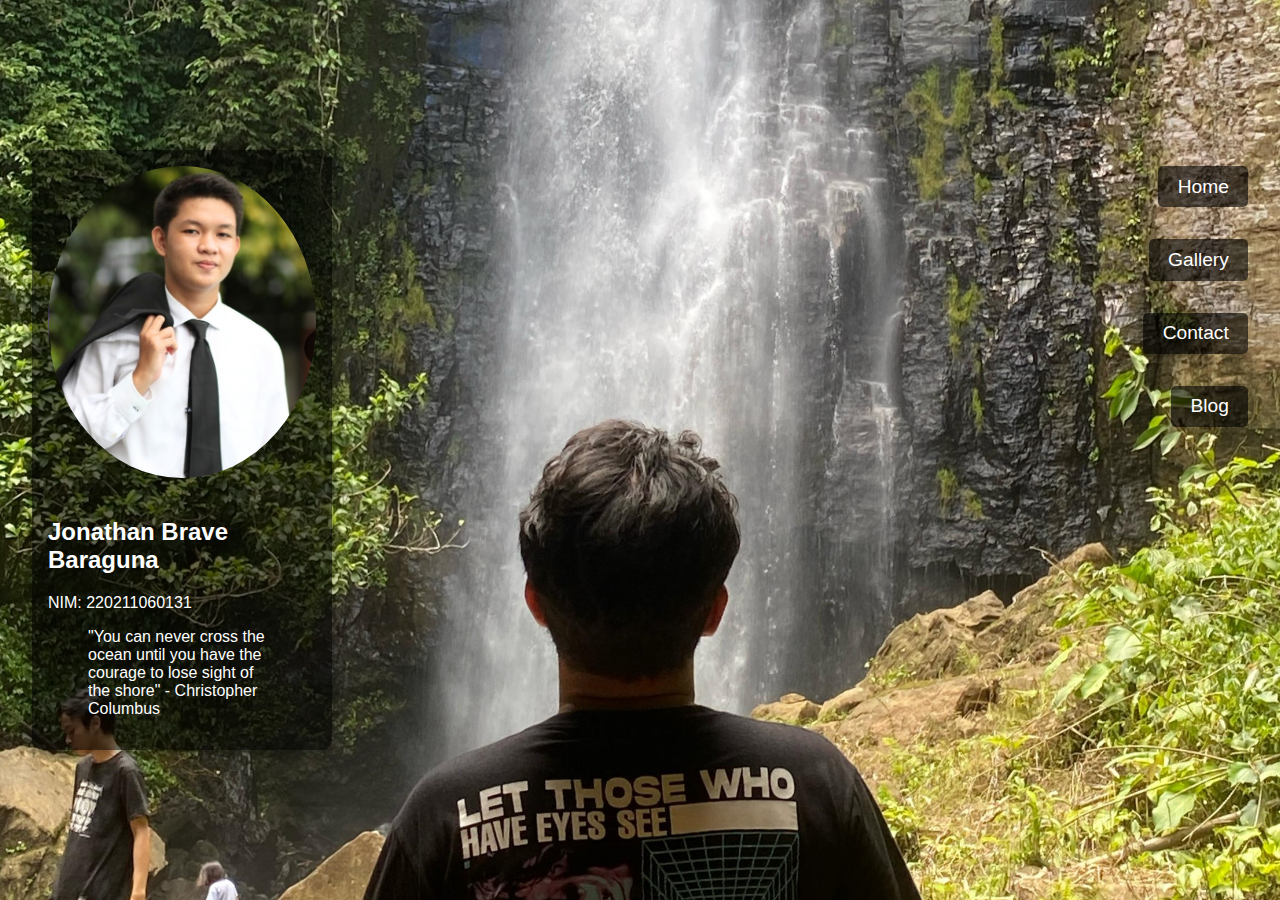
<file: index.html>
<!DOCTYPE html>
<html lang="en">
<head>
    <meta charset="UTF-8">
    <meta name="viewport" content="width=device-width, initial-scale=1.0">
    <title>Homepage</title>
    <link rel="stylesheet" href="homepage3.css">
</head>
<body>
    <div class="container">
        <div class="left">
            <section class="profile">
                <img src="profil dan background/joo.png" alt="Your Photo" class="profile-photo">
                <h2>Jonathan Brave Baraguna</h2>
                <p>NIM: 220211060131</p>
                <blockquote>"You can never cross the ocean until you have the courage to lose sight of the shore" - Christopher Columbus</blockquote>
            </section>
        </div>
        <div class="right">
            <nav>
                <ul>
                    <li><a href="index.html">Home</a></li>
                    <li><a href="gallery.html">Gallery</a></li>
                    <li><a href="contact.html">Contact</a></li>
                    <li><a href="blog.html">Blog</a></li>
                </ul>
            </nav>
        </div>
    </div>
    <script src="homepage3.js"></script>
</body>
</html>
</file>
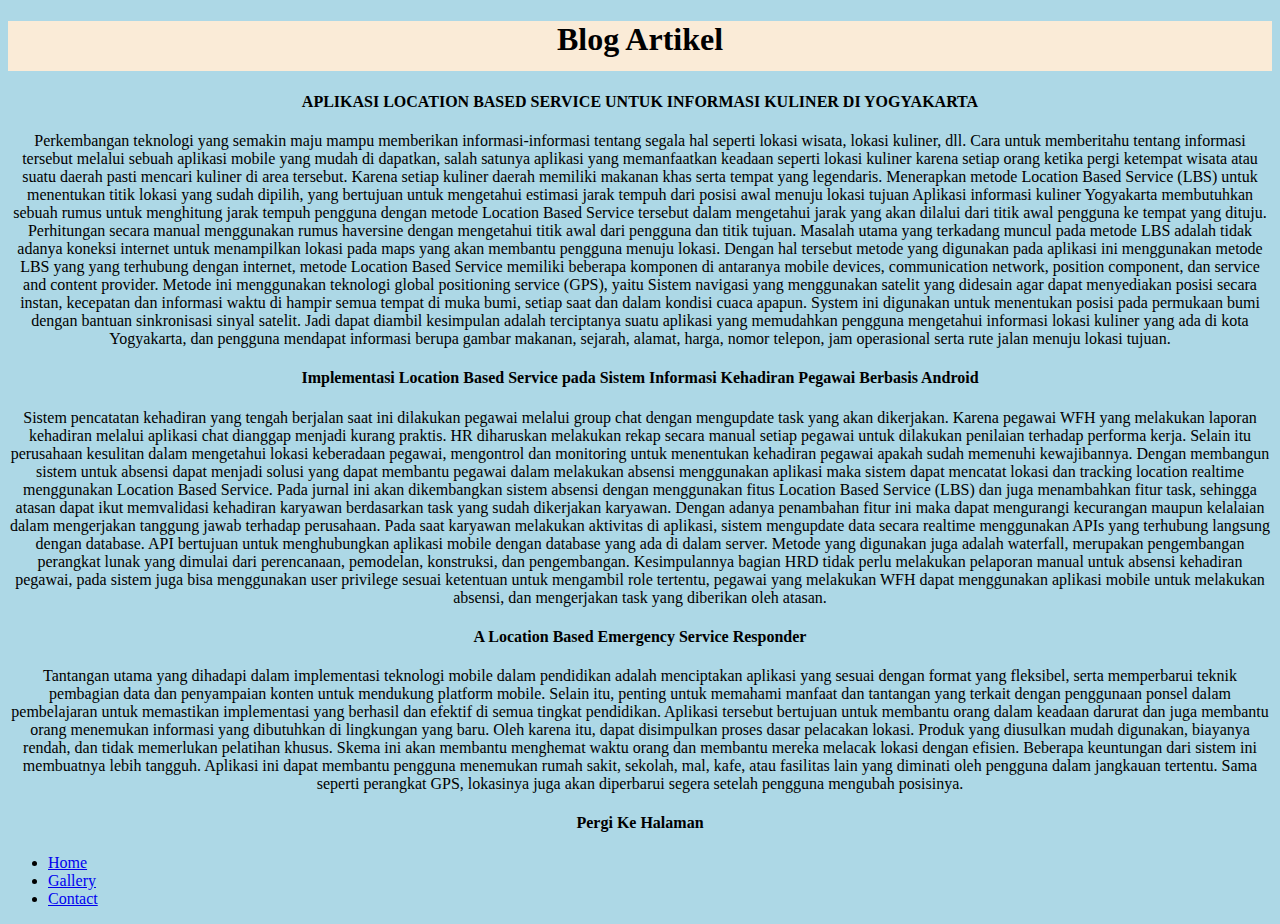
<file: Blog.html>
<!DOCTYPE html>

    <html lang="en">
        <head>
          <meta charset="UTF-8" />
          <meta name="viewport" content="width=device-width, initial-scale=1.0" />
        <title>Blog</title>
            <link rel="stylesheet" type="text/css" href="styleBlog.css">
    </head>
    <body>
        <h1>Blog Artikel</h1>
        <h4>
            APLIKASI LOCATION BASED SERVICE UNTUK INFORMASI KULINER DI YOGYAKARTA
        </h4>
        <p>
        Perkembangan teknologi yang semakin maju mampu 
        memberikan informasi-informasi tentang segala hal seperti 
        lokasi wisata, lokasi kuliner, dll. Cara untuk memberitahu 
        tentang informasi tersebut melalui sebuah aplikasi mobile 
        yang mudah di dapatkan, salah satunya aplikasi yang 
        memanfaatkan keadaan seperti lokasi kuliner karena setiap 
        orang ketika pergi ketempat wisata atau suatu daerah pasti 
        mencari kuliner di area tersebut. Karena setiap kuliner 
        daerah memiliki makanan khas serta tempat yang 
        legendaris. Menerapkan metode Location Based Service 
        (LBS) untuk menentukan titik lokasi yang sudah dipilih, 
        yang bertujuan untuk mengetahui estimasi jarak tempuh dari 
        posisi awal menuju lokasi tujuan
        Aplikasi informasi kuliner Yogyakarta membutuhkan 
        sebuah rumus untuk menghitung jarak tempuh pengguna 
        dengan metode Location Based Service tersebut dalam 
        mengetahui jarak yang akan dilalui dari titik awal pengguna 
        ke tempat yang dituju. Perhitungan secara manual 
        menggunakan rumus haversine dengan mengetahui titik 
        awal dari pengguna dan titik tujuan. Masalah utama yang 
        terkadang muncul pada metode LBS adalah tidak adanya 
        koneksi internet untuk menampilkan lokasi pada maps yang 
        akan membantu pengguna menuju lokasi. Dengan hal 
        tersebut metode yang digunakan pada aplikasi ini 
        menggunakan metode LBS yang yang terhubung dengan 
        internet, metode Location Based Service memiliki beberapa 
        komponen di antaranya mobile devices, communication 
        network, position component, dan service and content 
        provider. Metode ini menggunakan teknologi global 
        positioning service (GPS), yaitu Sistem navigasi yang 
        menggunakan satelit yang didesain agar dapat menyediakan 
        posisi secara instan, kecepatan dan informasi waktu di 
        hampir semua tempat di muka bumi, setiap saat dan dalam 
        kondisi cuaca apapun. System ini digunakan untuk 
        menentukan posisi pada permukaan bumi dengan bantuan 
        sinkronisasi sinyal satelit. Jadi dapat diambil kesimpulan 
        adalah terciptanya suatu aplikasi yang memudahkan 
        pengguna mengetahui informasi lokasi kuliner yang ada di 
        kota Yogyakarta, dan pengguna mendapat informasi berupa 
        gambar makanan, sejarah, alamat, harga, nomor telepon, 
        jam operasional serta rute jalan menuju lokasi tujuan.
        </p>
            <h4>
                Implementasi Location Based Service pada Sistem Informasi Kehadiran Pegawai Berbasis Android
            </h4>
            <p>
            Sistem pencatatan kehadiran yang tengah berjalan saat ini 
dilakukan pegawai melalui group chat dengan mengupdate 
task yang akan dikerjakan. Karena pegawai WFH yang 
melakukan laporan kehadiran melalui aplikasi chat dianggap 
menjadi kurang praktis. HR diharuskan melakukan rekap 
secara manual setiap pegawai untuk dilakukan penilaian 
terhadap performa kerja. Selain itu perusahaan kesulitan 
dalam mengetahui lokasi keberadaan pegawai, mengontrol 
dan monitoring untuk menentukan kehadiran pegawai 
apakah sudah memenuhi kewajibannya. Dengan 
membangun sistem untuk absensi dapat menjadi solusi yang 
dapat membantu pegawai dalam melakukan absensi 
menggunakan aplikasi maka sistem dapat mencatat lokasi 
dan tracking location realtime menggunakan Location 
Based Service.
Pada jurnal ini akan dikembangkan sistem absensi dengan 
menggunakan fitus Location Based Service (LBS) dan juga 
menambahkan fitur task, sehingga atasan dapat ikut 
memvalidasi kehadiran karyawan berdasarkan task yang 
sudah dikerjakan karyawan. Dengan adanya penambahan 
fitur ini maka dapat mengurangi kecurangan maupun 
kelalaian dalam mengerjakan tanggung jawab terhadap 
perusahaan. Pada saat karyawan melakukan aktivitas di 
aplikasi, sistem mengupdate data secara realtime 
menggunakan APIs yang terhubung langsung dengan 
database. API bertujuan untuk menghubungkan aplikasi
mobile dengan database yang ada di dalam server. Metode 
yang digunakan juga adalah waterfall, merupakan 
pengembangan perangkat lunak yang dimulai dari 
perencanaan, pemodelan, konstruksi, dan pengembangan. 
Kesimpulannya bagian HRD tidak perlu melakukan 
pelaporan manual untuk absensi kehadiran pegawai, pada 
sistem juga bisa menggunakan user privilege sesuai 
ketentuan untuk mengambil role tertentu, pegawai yang 
melakukan WFH dapat menggunakan aplikasi mobile untuk 
melakukan absensi, dan mengerjakan task yang diberikan 
oleh atasan.
        </p>
                <h4>
                    A Location Based Emergency Service Responder
                </h4>
                <p>
                    Tantangan utama yang dihadapi dalam implementasi 
teknologi mobile dalam pendidikan adalah menciptakan 
aplikasi yang sesuai dengan format yang fleksibel, serta 
memperbarui teknik pembagian data dan penyampaian 
konten untuk mendukung platform mobile. Selain itu, 
penting untuk memahami manfaat dan tantangan yang 
terkait dengan penggunaan ponsel dalam pembelajaran 
untuk memastikan implementasi yang berhasil dan efektif di 
semua tingkat pendidikan.
Aplikasi tersebut bertujuan untuk membantu orang dalam 
keadaan darurat dan juga membantu orang menemukan 
informasi yang dibutuhkan di lingkungan yang baru. Oleh 
karena itu, dapat disimpulkan proses dasar pelacakan lokasi. 
Produk yang diusulkan mudah digunakan, biayanya rendah, 
dan tidak memerlukan pelatihan khusus. Skema ini akan 
membantu menghemat waktu orang dan membantu mereka 
melacak lokasi dengan efisien. Beberapa keuntungan dari 
sistem ini membuatnya lebih tangguh. Aplikasi ini dapat 
membantu pengguna menemukan rumah sakit, sekolah, mal, 
kafe, atau fasilitas lain yang diminati oleh pengguna dalam 
jangkauan tertentu. Sama seperti perangkat GPS, lokasinya 
juga akan diperbarui segera setelah pengguna mengubah 
posisinya.
                </p>
                <h4>Pergi Ke Halaman</h4>
        <ul>
            <li><a href="Homepage.html">Home</a></li>
            <li><a href="gambar.html">Gallery</a></li>
            <li><a href="contact.html">Contact<a></a></li>
            
        </ul>
    </body>
</html>
</file>
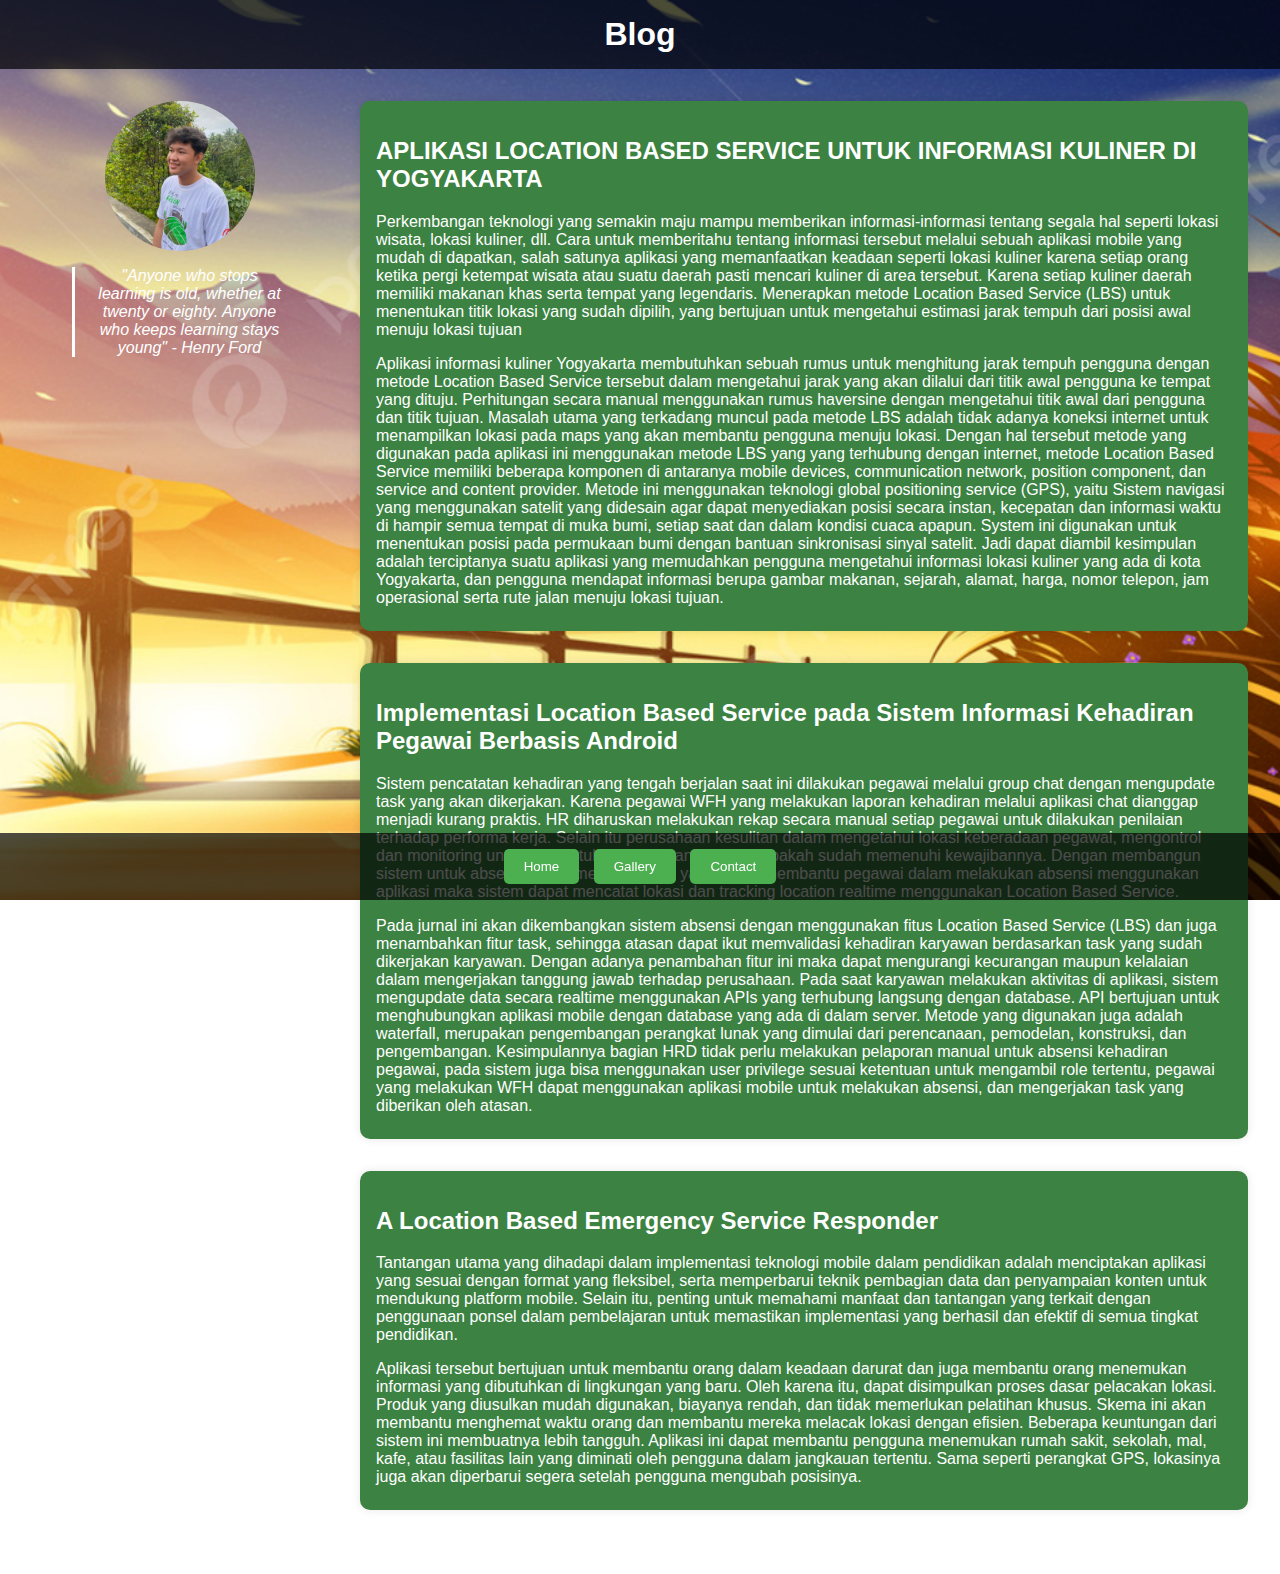
<file: blog.html>
<!DOCTYPE html>
<html lang="en">
<head>
    <meta charset="UTF-8">
    <meta name="viewport" content="width=device-width, initial-scale=1.0">
    <title>Blog</title>
    <link rel="stylesheet" href="blog.css">
</head>
<body>
    <header>
        <h1>Blog</h1>
    </header>
    <main>
        <aside class="sidebar">
            <img src="profil dan background/IMG-20240402-WA0050.jpg" alt="Your Photo" class="sidebar-photo">
            <blockquote>"Anyone who stops learning is old, whether at twenty or eighty. Anyone who keeps learning stays young" - Henry Ford</blockquote>
        </aside>
        <section class="blog-content">
            <article class="blog-post">
                <h2>APLIKASI LOCATION BASED SERVICE UNTUK INFORMASI KULINER DI YOGYAKARTA</h2>
                <p>Perkembangan teknologi yang semakin maju mampu 
                    memberikan informasi-informasi tentang segala hal seperti 
                    lokasi wisata, lokasi kuliner, dll. Cara untuk memberitahu 
                    tentang informasi tersebut melalui sebuah aplikasi mobile 
                    yang mudah di dapatkan, salah satunya aplikasi yang 
                    memanfaatkan keadaan seperti lokasi kuliner karena setiap 
                    orang ketika pergi ketempat wisata atau suatu daerah pasti 
                    mencari kuliner di area tersebut. Karena setiap kuliner 
                    daerah memiliki makanan khas serta tempat yang 
                    legendaris. Menerapkan metode Location Based Service 
                    (LBS) untuk menentukan titik lokasi yang sudah dipilih, 
                    yang bertujuan untuk mengetahui estimasi jarak tempuh dari 
                    posisi awal menuju lokasi tujuan
                    </p>
                <p>Aplikasi informasi kuliner Yogyakarta membutuhkan 
                    sebuah rumus untuk menghitung jarak tempuh pengguna 
                    dengan metode Location Based Service tersebut dalam 
                    mengetahui jarak yang akan dilalui dari titik awal pengguna 
                    ke tempat yang dituju. Perhitungan secara manual 
                    menggunakan rumus haversine dengan mengetahui titik 
                    awal dari pengguna dan titik tujuan. Masalah utama yang 
                    terkadang muncul pada metode LBS adalah tidak adanya 
                    koneksi internet untuk menampilkan lokasi pada maps yang 
                    akan membantu pengguna menuju lokasi. Dengan hal 
                    tersebut metode yang digunakan pada aplikasi ini 
                    menggunakan metode LBS yang yang terhubung dengan 
                    internet, metode Location Based Service memiliki beberapa 
                    komponen di antaranya mobile devices, communication 
                    network, position component, dan service and content 
                    provider. Metode ini menggunakan teknologi global 
                    positioning service (GPS), yaitu Sistem navigasi yang 
                    menggunakan satelit yang didesain agar dapat menyediakan 
                    posisi secara instan, kecepatan dan informasi waktu di 
                    hampir semua tempat di muka bumi, setiap saat dan dalam 
                    kondisi cuaca apapun. System ini digunakan untuk 
                    menentukan posisi pada permukaan bumi dengan bantuan 
                    sinkronisasi sinyal satelit. Jadi dapat diambil kesimpulan 
                    adalah terciptanya suatu aplikasi yang memudahkan 
                    pengguna mengetahui informasi lokasi kuliner yang ada di 
                    kota Yogyakarta, dan pengguna mendapat informasi berupa 
                    gambar makanan, sejarah, alamat, harga, nomor telepon, 
                    jam operasional serta rute jalan menuju lokasi tujuan.</p>
            </article>
            <article class="blog-post">
                <h2>Implementasi Location Based Service pada Sistem Informasi Kehadiran Pegawai Berbasis Android</h2>
                <p>Sistem pencatatan kehadiran yang tengah berjalan saat ini 
                    dilakukan pegawai melalui group chat dengan mengupdate 
                    task yang akan dikerjakan. Karena pegawai WFH yang 
                    melakukan laporan kehadiran melalui aplikasi chat dianggap 
                    menjadi kurang praktis. HR diharuskan melakukan rekap 
                    secara manual setiap pegawai untuk dilakukan penilaian 
                    terhadap performa kerja. Selain itu perusahaan kesulitan 
                    dalam mengetahui lokasi keberadaan pegawai, mengontrol 
                    dan monitoring untuk menentukan kehadiran pegawai 
                    apakah sudah memenuhi kewajibannya. Dengan 
                    membangun sistem untuk absensi dapat menjadi solusi yang 
                    dapat membantu pegawai dalam melakukan absensi 
                    menggunakan aplikasi maka sistem dapat mencatat lokasi 
                    dan tracking location realtime menggunakan Location 
                    Based Service.</p>
                <p>Pada jurnal ini akan dikembangkan sistem absensi dengan 
                    menggunakan fitus Location Based Service (LBS) dan juga 
                    menambahkan fitur task, sehingga atasan dapat ikut 
                    memvalidasi kehadiran karyawan berdasarkan task yang 
                    sudah dikerjakan karyawan. Dengan adanya penambahan 
                    fitur ini maka dapat mengurangi kecurangan maupun 
                    kelalaian dalam mengerjakan tanggung jawab terhadap 
                    perusahaan. Pada saat karyawan melakukan aktivitas di 
                    aplikasi, sistem mengupdate data secara realtime 
                    menggunakan APIs yang terhubung langsung dengan 
                    database. API bertujuan untuk menghubungkan aplikasi
                    mobile dengan database yang ada di dalam server. Metode 
                    yang digunakan juga adalah waterfall, merupakan 
                    pengembangan perangkat lunak yang dimulai dari 
                    perencanaan, pemodelan, konstruksi, dan pengembangan. 
                    Kesimpulannya bagian HRD tidak perlu melakukan 
                    pelaporan manual untuk absensi kehadiran pegawai, pada 
                    sistem juga bisa menggunakan user privilege sesuai 
                    ketentuan untuk mengambil role tertentu, pegawai yang 
                    melakukan WFH dapat menggunakan aplikasi mobile untuk 
                    melakukan absensi, dan mengerjakan task yang diberikan 
                    oleh atasan.</p>
            </article>
            <article class="blog-post">
                <h2>A Location Based Emergency Service Responder</h2>
                <p>Tantangan utama yang dihadapi dalam implementasi 
                    teknologi mobile dalam pendidikan adalah menciptakan 
                    aplikasi yang sesuai dengan format yang fleksibel, serta 
                    memperbarui teknik pembagian data dan penyampaian 
                    konten untuk mendukung platform mobile. Selain itu, 
                    penting untuk memahami manfaat dan tantangan yang 
                    terkait dengan penggunaan ponsel dalam pembelajaran 
                    untuk memastikan implementasi yang berhasil dan efektif di 
                    semua tingkat pendidikan.</p>
                <p>Aplikasi tersebut bertujuan untuk membantu orang dalam 
                    keadaan darurat dan juga membantu orang menemukan 
                    informasi yang dibutuhkan di lingkungan yang baru. Oleh 
                    karena itu, dapat disimpulkan proses dasar pelacakan lokasi. 
                    Produk yang diusulkan mudah digunakan, biayanya rendah, 
                    dan tidak memerlukan pelatihan khusus. Skema ini akan 
                    membantu menghemat waktu orang dan membantu mereka 
                    melacak lokasi dengan efisien. Beberapa keuntungan dari 
                    sistem ini membuatnya lebih tangguh. Aplikasi ini dapat 
                    membantu pengguna menemukan rumah sakit, sekolah, mal, 
                    kafe, atau fasilitas lain yang diminati oleh pengguna dalam 
                    jangkauan tertentu. Sama seperti perangkat GPS, lokasinya 
                    juga akan diperbarui segera setelah pengguna mengubah 
                    posisinya.</p>
            </article>
        </section>
    </main>
    <footer>
        <button onclick="window.location.href='index.html'">Home</button>
        <button onclick="window.location.href='gallery.html'">Gallery</button>
        <button onclick="window.location.href='contact.html'">Contact</button>
    </footer>
    <script src="blog.js"></script>
</body>
</html>
</file>
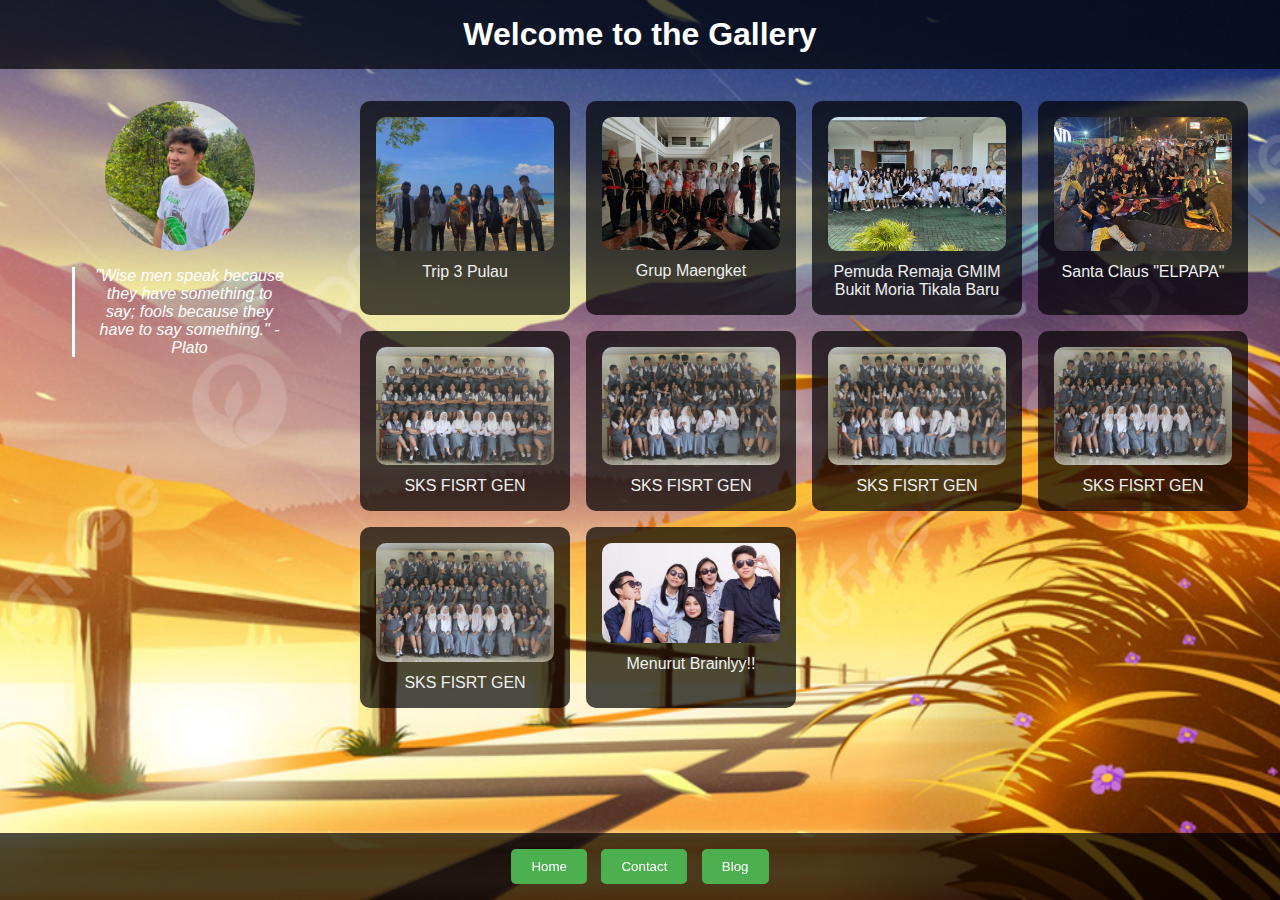
<file: gallery.html>
<!DOCTYPE html>
<html lang="en">
<head>
    <meta charset="UTF-8">
    <meta name="viewport" content="width=device-width, initial-scale=1.0">
    <title>Gallery</title>
    <link rel="stylesheet" href="gallery.css">
</head>
<body>
    <header>
        <h1>Welcome to the Gallery</h1>
    </header>
    <main>
        <aside class="sidebar">
            <img src="profil dan background/IMG-20240402-WA0050.jpg" alt="Your Photo" class="sidebar-photo">
            <blockquote>"Wise men speak because they have something to say; fools because they have to say something." - Plato</blockquote>
        </aside>
        <section class="gallery">
            <div class="gallery-item">
                <img src="gallery/IMG-20221115-WA0056.jpg" alt="Photo 1">
                <p>Trip 3 Pulau</p>
            </div>
            <div class="gallery-item">
                <img src="gallery/IMG-20221121-WA0008.jpg" alt="Photo 2">
                <p>Grup Maengket</p>
            </div>
            <div class="gallery-item">
                <img src="gallery/IMG-20230212-WA0003.jpg" alt="Photo 3">
                <p>Pemuda Remaja GMIM Bukit Moria Tikala Baru</p>
            </div>
            <div class="gallery-item">
                <img src="gallery/IMG-20231211-WA0066.jpg" alt="Photo 4">
                <p>Santa Claus "ELPAPA"</p>
            </div>
            <div class="gallery-item">
                <img src="gallery/IMG-20240520-WA0002.jpg" alt="Photo 5">
                <p>SKS FISRT GEN</p>
            </div>
            <div class="gallery-item">
                <img src="gallery/IMG-20240520-WA0004.jpg" alt="Photo 6">
                <p>SKS FISRT GEN</p>
            </div>
            <div class="gallery-item">
                <img src="gallery/IMG-20240520-WA0006.jpg" alt="Photo 7">
                <p>SKS FISRT GEN</p>
            </div>
            <div class="gallery-item">
                <img src="gallery/IMG-20240520-WA0007.jpg" alt="Photo 8">
                <p>SKS FISRT GEN</p>
            </div>
            <div class="gallery-item">
                <img src="gallery/IMG-20240520-WA0009.jpg" alt="Photo 9">
                <p>SKS FISRT GEN</p>
            </div>
            <div class="gallery-item">
                <img src="profil dan background/DSC00003.JPG" alt="Photo 10">
                <p>Menurut Brainlyy!!</p>
            </div>
            
        </section>
    </main>
    <footer>
        <button onclick="window.location.href='index.html'">Home</button>
        <button onclick="window.location.href='contact.html'">Contact</button>
        <button onclick="window.location.href='blog.html'">Blog</button>
    </footer>
    <script src="gallery.js"></script>
</body>
</html>
</file>
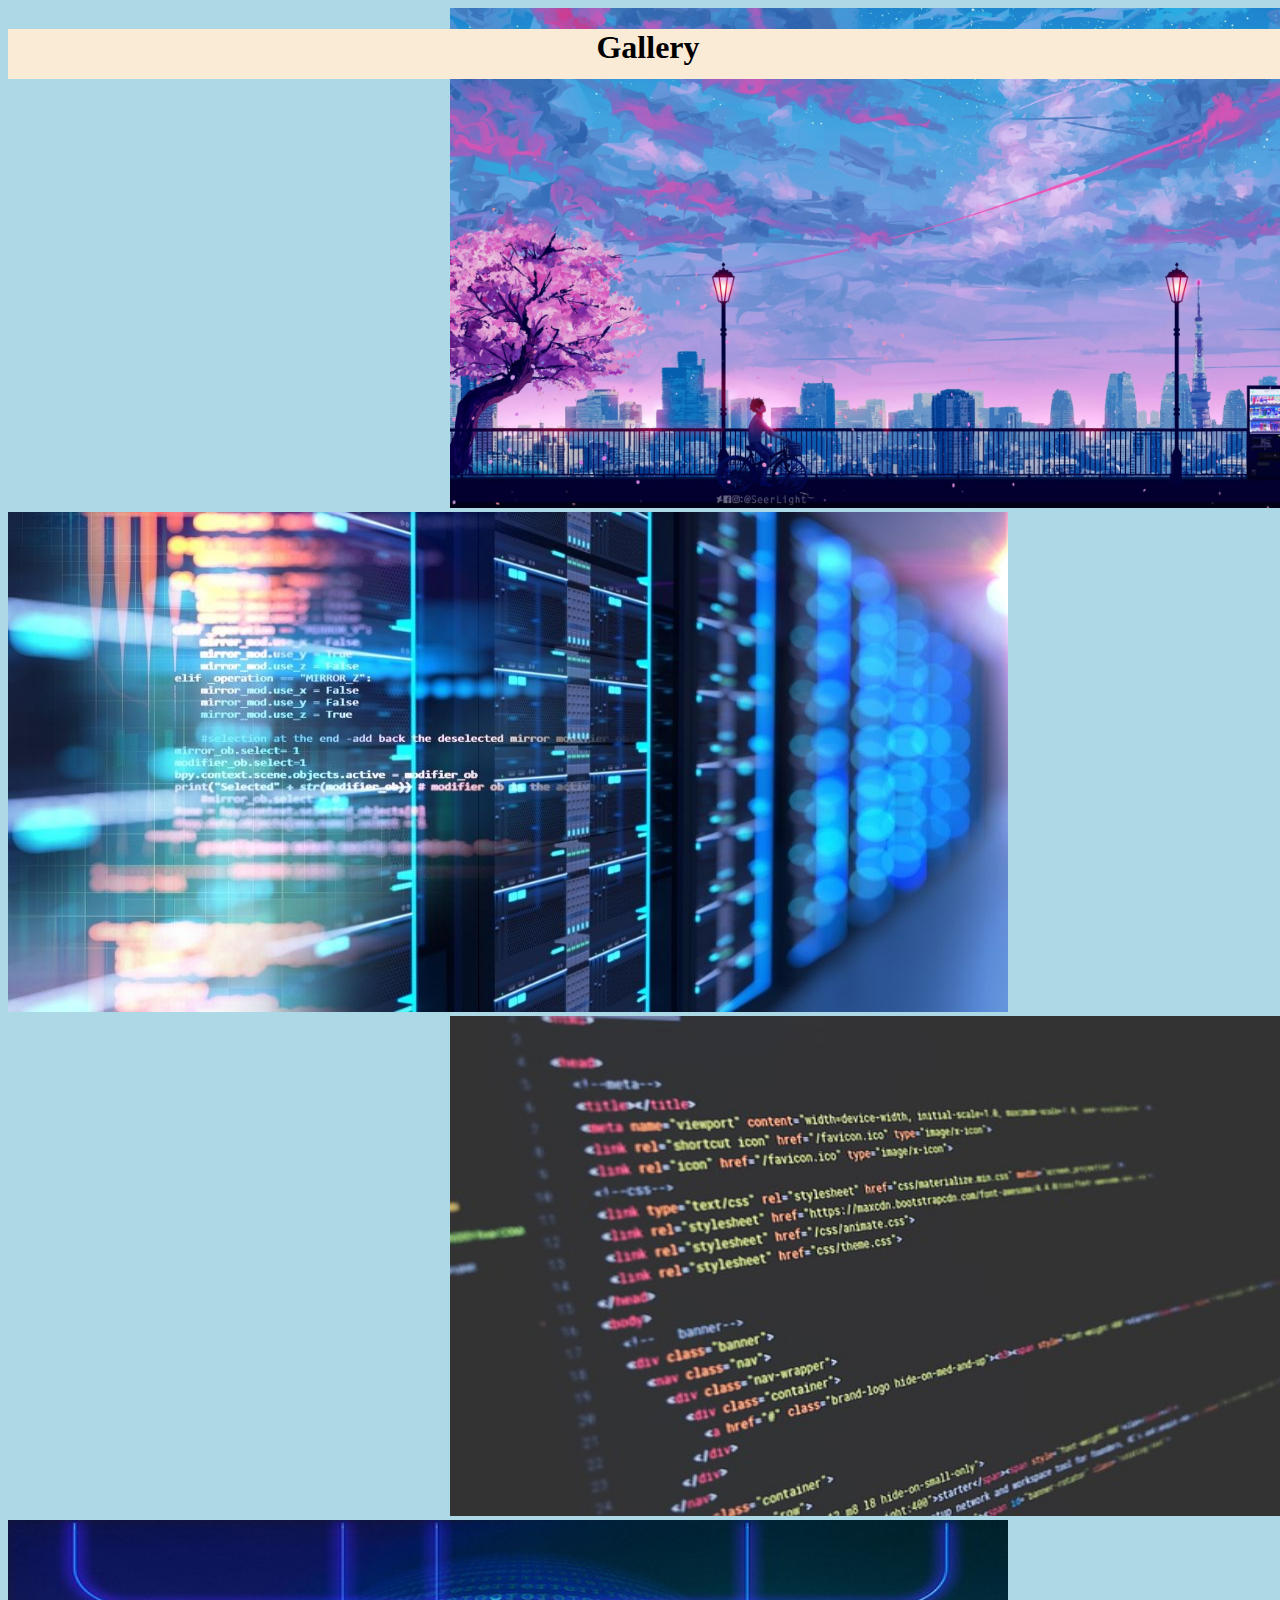
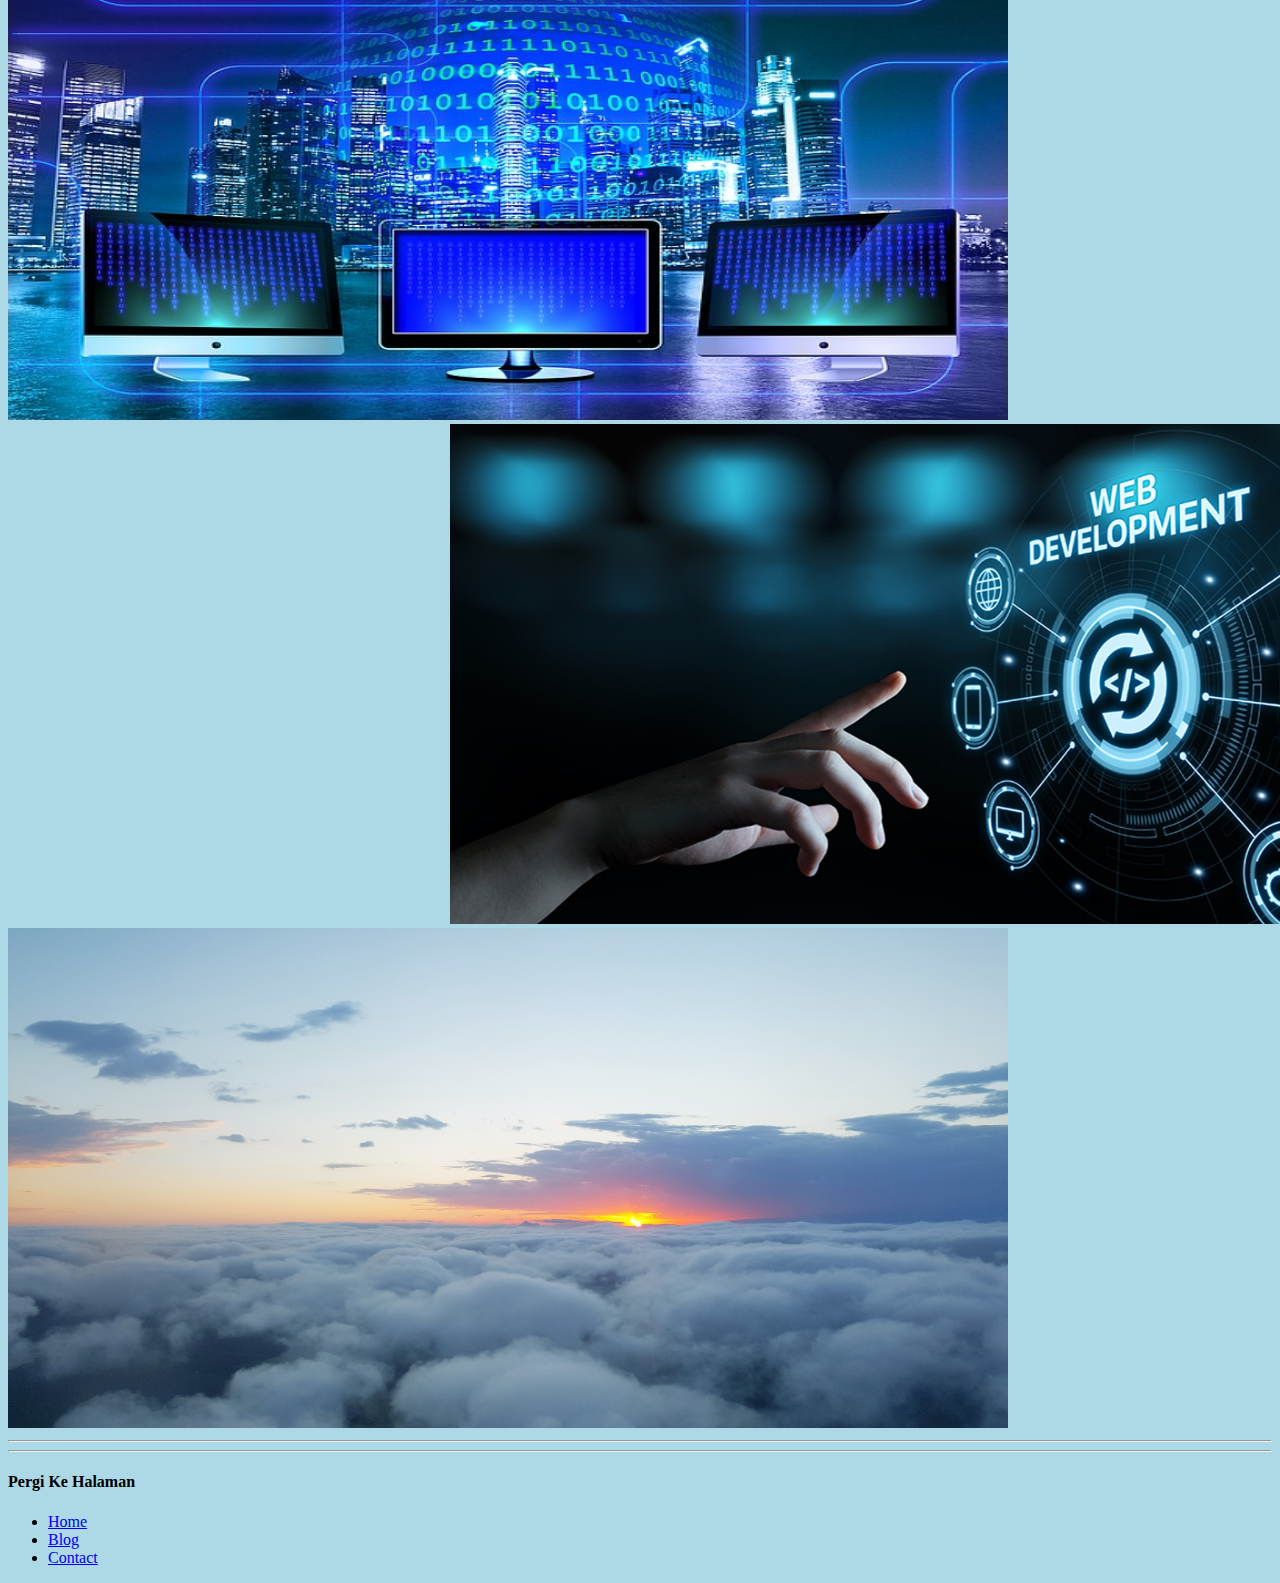
<file: gambar.html>
<!DOCTYPE html>
<html lang="en">
  <head>
    <meta charset="UTF-8" />
    <meta name="viewport" content="width=device-width, initial-scale=1.0" />
        <title>Gallery</title>
    <link rel="stylesheet" type="text/css" href="styleGambar.css">
    </head>
    <body>
        <h1>Gallery</h1>
        <img src="8b6447cd-cfa2-4e1b-bd44-974fad2024ef.jpg"
        height ="500px" width="1000px" class="gambar" id="a">
        </img>
        <img src="Cara-Kerja-web-server.jpg"
        height ="500px" width="1000px" class="gambar" id="b">
        </img>
        <img src="computer-1209641_640.jpg"
        height ="500px" width="1000px" class="gambar" id="c">
        </img>
        <img src="monitor-1307227_640.jpg"
        height ="500px" width="1000px" class="gambar" id="d">
        </img>
        <img src="Peran teknologi dan website dalam bisnis-Vistek.jpg"
        height ="500px" width="1000px" class="gambar" id="e">
        </img>
        <img src="R.jpeg"
        height ="500px" width="1000px" class="gambar" id="f">
        </img>
        <hr/>
        <hr/>
        <h4>Pergi Ke Halaman</h4>
        <ul>
            <li><a href="Homepage.html">Home</a></li>
            <li><a href="Blog.html">Blog<a></a></li>
            <li><a href="contact.html">Contact</a></li>
        </ul>

      <script src="script_gallery.js"></script>
    </body>
</html>
</file>
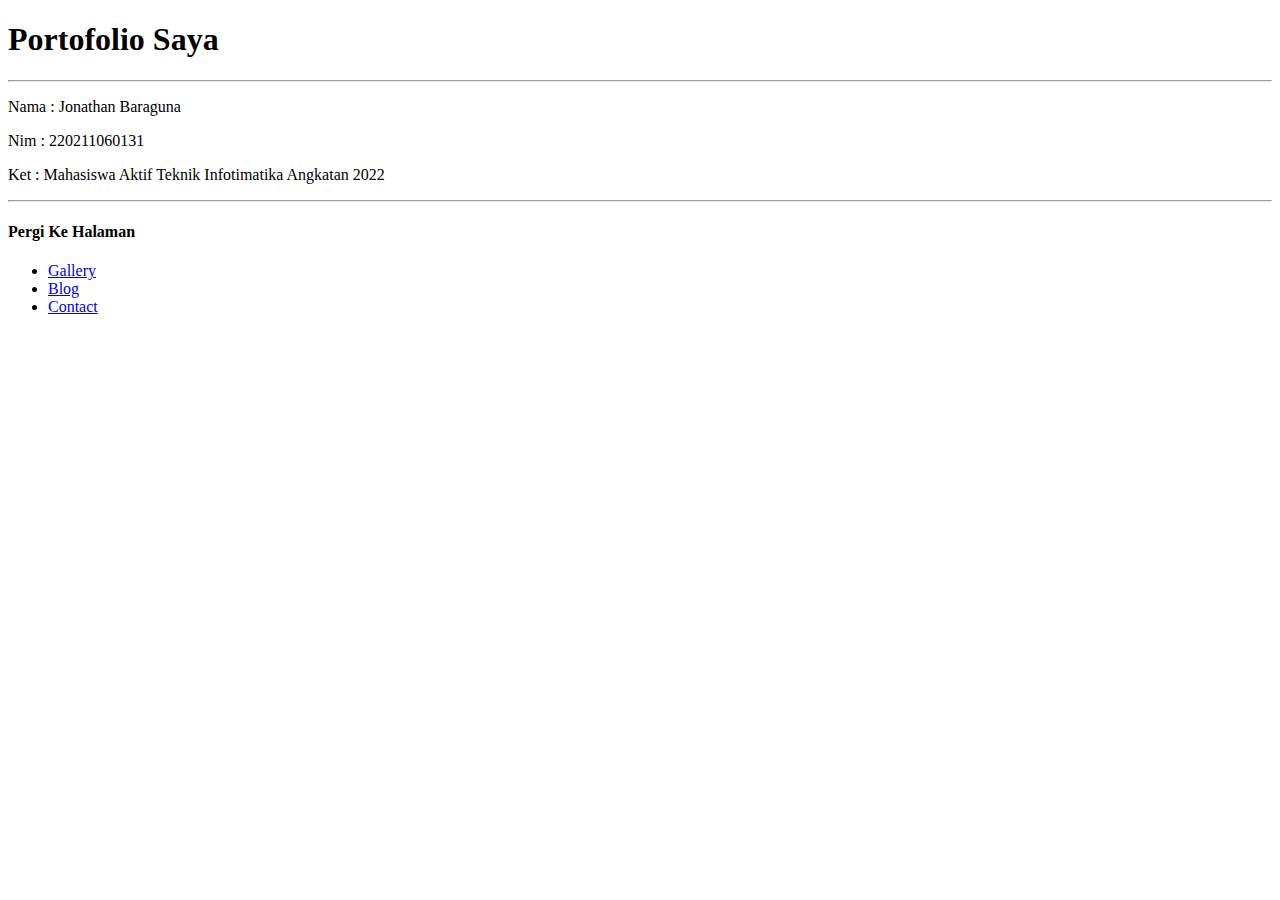
<file: HomePage.html>
<!DOCTYPE html>
    <html lang="en">
  <head>
    <meta charset="UTF-8" />
    <meta name="viewport" content="width=device-width, initial-scale=1.0" />
        <title>Home Page</title>
    </head>

    <body>
  
        <h1>Portofolio Saya</h1>
        <hr/>
        <p>
            Nama : Jonathan Baraguna
        </p>
        <p>
            Nim  : 220211060131
        </p>
        <p>
            Ket  : Mahasiswa Aktif Teknik Infotimatika Angkatan 2022
        </p>

        <hr/>
        <h4>Pergi Ke Halaman</h4>
        
        <ul>
            <li><a href="gambar.html">Gallery</a></li>
            <li><a href="Blog.html">Blog<a></a></li>
            <li><a href="contact.html">Contact</a></li>
        </ul>

      
    </body>
</html>
</file>
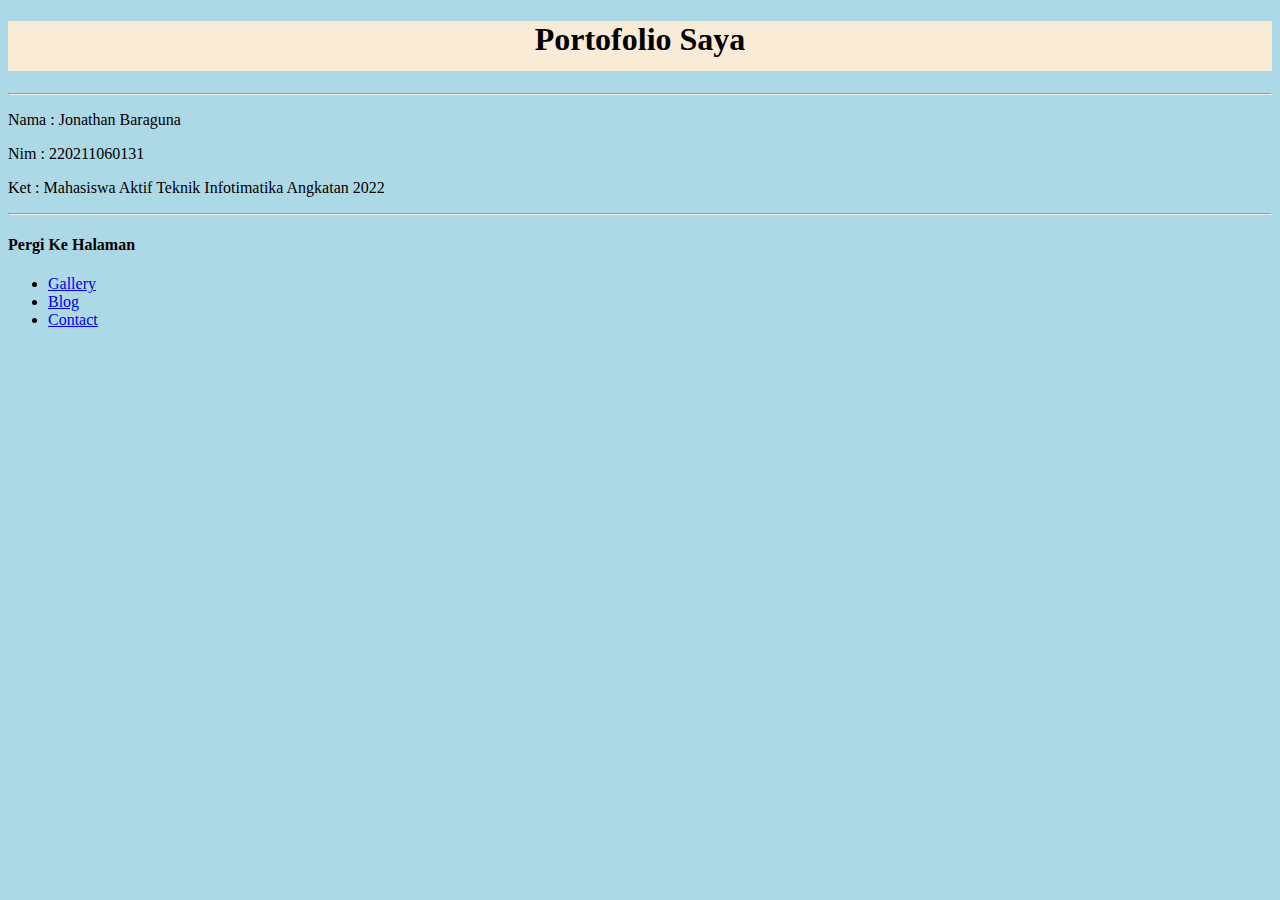
<file: Homepage.html>
<!DOCTYPE html>
    <html lang="en">
  <head>
    <meta charset="UTF-8" />
    <meta name="viewport" content="width=device-width, initial-scale=1.0" />
        <title>Home Page</title>
      <link rel="stylesheet" type="text/css" href="stylesHome.css">
    </head>

    <body>
     
        <h1>Portofolio Saya</h1>
        <hr/>
        <p>
            Nama : Jonathan Baraguna
        </p>
        <p>
            Nim  : 220211060131
        </p>
        <p>
            Ket  : Mahasiswa Aktif Teknik Infotimatika Angkatan 2022
        </p>

        <hr/>
        <h4>Pergi Ke Halaman</h4>
        
        <ul>
            <li><a href="gambar.html">Gallery</a></li>
            <li><a href="Blog.html">Blog<a></a></li>
            <li><a href="contact.html">Contact</a></li>
        </ul>

      
    </body>
</html>
</file>
<file: homepage3.css>
body {
    margin: 0;
    padding: 0;
    font-family: 'Arial', sans-serif;
    background: url('profil\ dan\ background/Jooo5.jpg') no-repeat center center fixed;
    background-size: cover;
    height: 100vh;
    display: flex;
    align-items: center;
    justify-content: center;
    color: white;
    transition: background-image 1s ease-in-out; /* Menambahkan transisi untuk fade-in */
}

.container {
    display: flex;
    justify-content: space-between;
    width: 100%;
    padding: 2em;
}

.left {
    flex: 1;
    max-width: 300px;
}

.right {
    flex: 1;
    text-align: right;
}

.profile {
    background: rgba(0, 0, 0, 0.6);
    padding: 1em;
    border-radius: 10px;
    box-shadow: 0 0 15px rgba(0, 0, 0, 0.5);
}

.profile-photo {
    max-width: 100%;
    border-radius: 50%;
    margin-bottom: 1em;
}

nav ul {
    list-style: none;
    padding: 0;
    margin: 0;
    display: flex;
    flex-direction: column;
    align-items: flex-end;
}

nav ul li {
    margin: 1em 0;
}

nav ul li a {
    color: white;
    text-decoration: none;
    font-size: 1.2em;
    background: rgba(0, 0, 0, 0.6);
    padding: 0.5em 1em;
    border-radius: 5px;
    transition: background 0.3s, transform 0.3s;
    display: inline-block;
}

nav ul li a:hover {
    background: rgba(255, 255, 255, 0.3);
    transform: translateX(-10px);
}

nav ul li a:before {
    content: '';
    display: inline-block;
    height: 2px;
    width: 0;
    background: white;
    position: absolute;
    bottom: -2px;
    left: 0;
    transition: width 0.3s;
}

nav ul li a:hover:before {
    width: 100%;
}
</file>
<file: styleBlog.css>
body {
    background-color: lightblue; }

 h1 {
        position: static;
        text-align: center;
        width: 100%;
        height:50px;
        background-color: antiquewhite;
        color:black;
        z-index: 9999;
    
    }

    h4 {
        text-align: center;
    }
p {
    text-align: center;
}
</file>
<file: blog.css>
body {
    font-family: Arial, sans-serif;
    margin: 0;
    padding: 0;
    background: url('profil\ dan\ background/pngtree-vector-illustration-of-a-lakeside-walkway-with-beautiful-mountain-scenery-in-picture-image_1831597.jpg') no-repeat center center fixed;
    background-size: cover;
    color: white;
}

header {
    background-color: rgba(0, 0, 0, 0.7);
    color: white;
    padding: 1em 0;
    text-align: center;
}

header h1 {
    margin: 0;
}

main {
    display: flex;
    margin: 2em;
}

.sidebar {
    flex: 1;
    margin-right: 2em;
    text-align: center;
}

.sidebar-photo {
    max-width: 150px;
    border-radius: 50%;
    display: block;
    margin: 0 auto 1em;
}

blockquote {
    font-style: italic;
    border-left: 3px solid white;
    padding-left: 1em;
}

.blog-content {
    flex: 3;
}

.blog-post {
    background-color: #3c8242;
    padding: 1em;
    margin-bottom: 2em;
    border-radius: 10px;
    box-shadow: 0 0 10px rgba(0, 0, 0, 0.1);
}

.blog-post h2 {
    color: white;
}

.blog-post p {
    margin-bottom: 0.5em;
}

footer {
    background-color: rgba(0, 0, 0, 0.7);
    color: white;
    text-align: center;
    padding: 1em 0;
    position: fixed;
    bottom: 0;
    left: 0;
    width: 100%;
}

footer button {
    background-color: #4caf50;
    color: white;
    padding: 10px 20px;
    border: none;
    cursor: pointer;
    margin: 0 5px;
    border-radius: 5px;
    transition: background-color 0.3s ease;
}

footer button:hover {
    background-color: #45a049;
}

.blog-post {
    transition: transform 0.3s ease;
}

.zoom-in {
    transform: scale(1.2);
}
</file>
<file: gallery.css>
body {
    font-family: Arial, sans-serif;
    margin: 0;
    padding: 0;
    background: url('profil\ dan\ background/pngtree-vector-illustration-of-a-lakeside-walkway-with-beautiful-mountain-scenery-in-picture-image_1831597.jpg') no-repeat center center fixed;
    background-size: cover;
    color: white;
}

header {
    background-color: rgba(0, 0, 0, 0.7);
    color: white;
    padding: 1em 0;
    text-align: center;
    position: -webkit-sticky;
    position: sticky;
    top: 0;
    z-index: 1000;
}

header h1 {
    margin: 0;
}

main {
    display: flex;
    margin: 2em;
}

.sidebar {
    flex: 1;
    margin-right: 2em;
    text-align: center;
}

.sidebar-photo {
    max-width: 150px;
    border-radius: 50%;
    display: block;
    margin: 0 auto 1em;
}

blockquote {
    font-style: italic;
    border-left: 3px solid white;
    padding-left: 1em;
}

.gallery {
    flex: 3;
    display: grid;
    grid-template-columns: repeat(auto-fill, minmax(200px, 1fr));
    gap: 1em;
}

.gallery-item {
    background: rgba(0, 0, 0, 0.7);
    padding: 1em;
    border-radius: 10px;
    text-align: center;
}

.gallery-item img {
    width: 100%;
    border-radius: 10px;
    margin-bottom: 0.5em;
}

.gallery-item p {
    margin: 0;
    color: #f0f0f0;
}

footer {
    background-color: rgba(0, 0, 0, 0.7);
    color: white;
    text-align: center;
    padding: 1em 0;
    position: fixed;
    bottom: 0;
    left: 0;
    width: 100%;
}

/* Menambahkan gaya pada tombol navigasi */
footer button {
    background-color: #4caf50;
    color: white;
    padding: 10px 20px;
    border: none;
    cursor: pointer;
    margin: 0 5px;
    border-radius: 5px;
    transition: background-color 0.3s ease;
}

/* Efek hover pada tombol navigasi */
footer button:hover {
    background-color: #45a049;
}
</file>
<file: styleGambar.css>
body {
    background-color: lightblue; 
    
}

#a {
    position:relative;
    left:35%;
    border-bottom: 100px;
}

#c {
    position:relative;
    left:35%;
}

#e {
    position:relative;
    left:35%;
}

h1 {
    position: fixed;
    text-align: center;
    width: 100%;
    height:50px;
    background-color: antiquewhite;
    color:black;
    z-index: 9999;

}
</file>
<file: stylesHome.css>
h1 {
    position: sticky;
    text-align: center;
    width: 100%;
    height:50px;
    background-color: antiquewhite;
    color:black;
}
body {
    background-color: lightblue; 
}
body {
    color:black;
}

hr {
    color:black;
}
</file>
